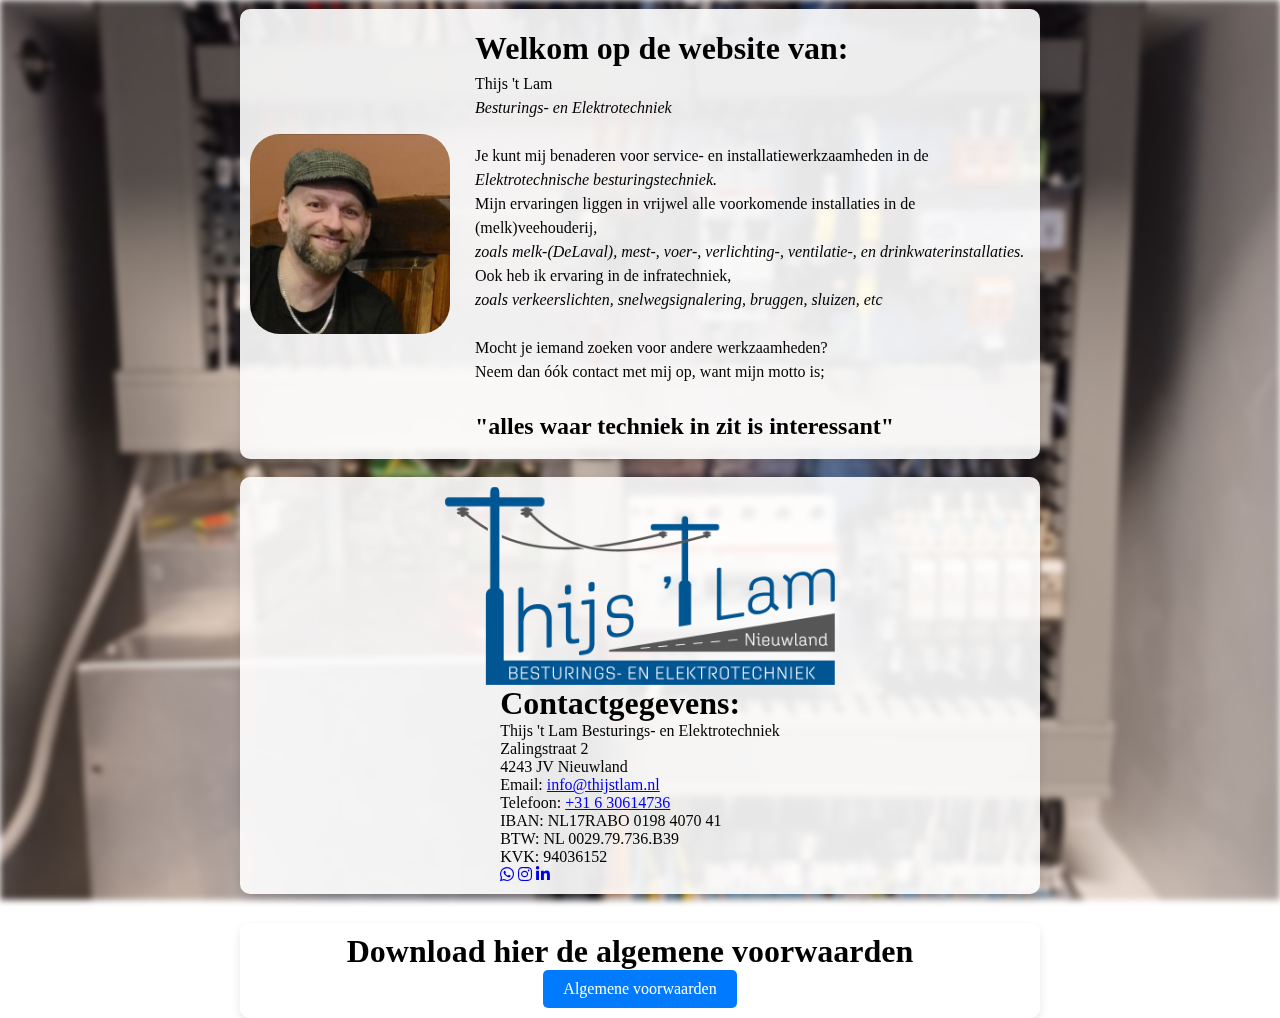
<file: index.html>
<!DOCTYPE html>
<html lang="en">
<head>
    <meta charset="UTF-8">
    <meta name="viewport" content="width=device-width, initial-scale=1.0">
    <title>Dynamic Navigation</title>
</head>
<body>
    <script>

        function getAssetURL(url){
            const origin = window.location.origin;
            let basePath = window.location.pathname;

            if (basePath.startsWith('/website')) {
                basePath = '/website';
            } else {
                basePath = '';
            }
            const fullURL = new URL(`${basePath}${url}`, origin);
            return fullURL.href;
        }
        
        function openURL(url, target = '_self') {
            const origin = window.location.origin; // Get the domain part (e.g., "http://localhost" or "http://thijstlam.nl")
            let basePath = window.location.pathname; // Get the path part (e.g., "/website" or "/")

            // Check if the basePath starts with "/website"
            if (basePath.startsWith('/website')) {
                // If so, make sure we only have "/website" and not more parts (e.g., "/website/about")
                basePath = '/website';
            } else {
                // Otherwise, assume the base path is "/"
                basePath = '';
            }

            // Create the full URL based on the origin and basePath
            const fullURL = new URL(`${basePath}${url}`, origin);

            // Open the URL in the specified target
            window.open(fullURL.href, target);
        }
        openURL("/home");
    </script>
</body>
</html>
</file>
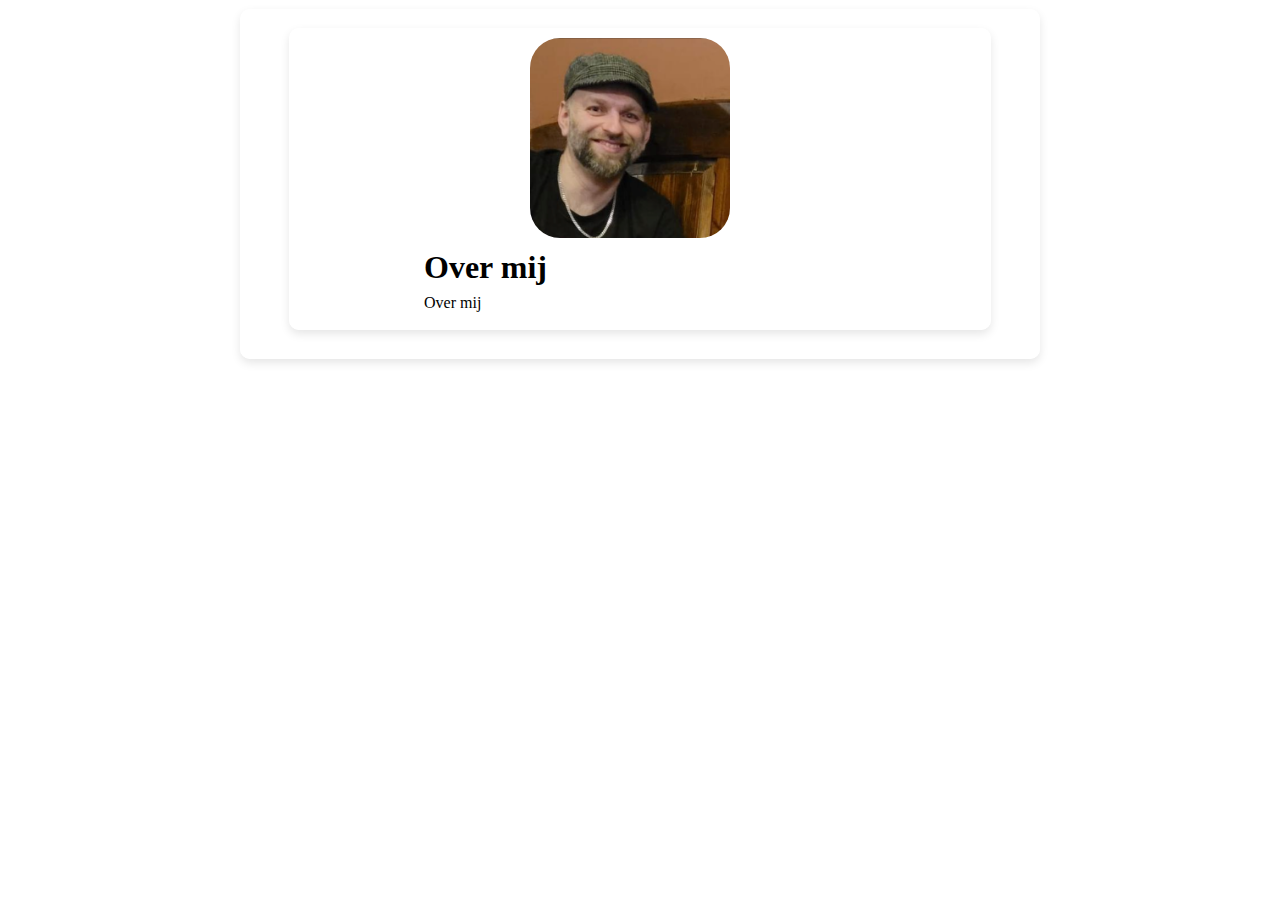
<file: about/index.html>
<!DOCTYPE html>
<html lang="en">
<head>
    <meta charset="UTF-8">
    <meta name="viewport" content="width=device-width, initial-scale=1.0">
    <title>Over mij</title>
    <link rel="stylesheet" href="../style.css">
    <link rel="stylesheet" href="https://cdnjs.cloudflare.com/ajax/libs/font-awesome/6.0.0-beta3/css/all.min.css">
</head>
<body id="Content">
    <script>
        function getAssetURL(url){
            const origin = window.location.origin;
            let basePath = window.location.pathname;

            if (basePath.startsWith('/website')) {
                basePath = '/website';
            } else {
                basePath = '';
            }
            const fullURL = new URL(`${basePath}${url}`, origin);
            return fullURL.href;
        }
        
        function openURL(url, target = '_self') {
            const origin = window.location.origin; // Get the domain part (e.g., "http://localhost" or "http://thijstlam.nl")
            let basePath = window.location.pathname; // Get the path part (e.g., "/website" or "/")

            // Check if the basePath starts with "/website"
            if (basePath.startsWith('/website')) {
                // If so, make sure we only have "/website" and not more parts (e.g., "/website/about")
                basePath = '/website';
            } else {
                // Otherwise, assume the base path is "/"
                basePath = '';
            }

            // Create the full URL based on the origin and basePath
            const fullURL = new URL(`${basePath}${url}`, origin);

            // Open the URL in the specified target
            window.open(fullURL.href, target);
        }
        
        function loadTextFile() {
            // Path to the text file (relative to the location of the HTML file)
            const filePath = getAssetURL("/about/tekstBlok1.txt");
            const filePath2 = getAssetURL("/about/tekstBlok2.txt");

            // Use fetch to get the file content
            fetch(filePath)
                .then(response => {
                    // Check if the request was successful
                    if (!response.ok) {
                        throw new Error('Network response was not ok ' + response.statusText);
                    }
                    return response.text(); // Parse the response as text
                })
                .then(htmlContent => {
                    // Use innerHTML to set the content as HTML
                    document.getElementById('file-content').innerHTML = htmlContent;
                })
                .catch(error => {
                    // Handle errors (e.g., file not found)
                    document.getElementById('file-content').textContent = 'Error loading file: ' + error.message;
                });
            fetch(filePath2)
                .then(response => {
                    // Check if the request was successful
                    if (!response.ok) {
                        throw new Error('Network response was not ok ' + response.statusText);
                    }
                    return response.text(); // Parse the response as text
                })
                .then(htmlContent => {
                    // Use innerHTML to set the content as HTML
                    document.getElementById('file-content2').innerHTML = htmlContent;
                })
                .catch(error => {
                    // Handle errors (e.g., file not found)
                    document.getElementById('file-content2').textContent = 'Error loading file: ' + error.message;
                });
        }
        // Call the function to load the text file when the page loads
        window.onload = function() {
            loadTextFile();
            var url = getAssetURL("/assets/20231110_153115.jpg");
            var styleElement = document.createElement('style');
            styleElement.textContent = `
                #Content::before {
                    background-image: url('${url}');
                }
            `;
            document.head.appendChild(styleElement);
        };
        // window.onload = loadBackgroundImage;
    </script>
    <div class="content-holder">
        <div class="content-holder row no-background full-width">
            <img class="roundImage" src="../assets/mainPic.png"/>
            <div style="padding-left: 15px;" id="file-content" class="loadedText">Loading...</div>
        </div>
        <div id="file-content2" class="loadedText">Loading...</div>
    </div>
</body>
</html>
</file>
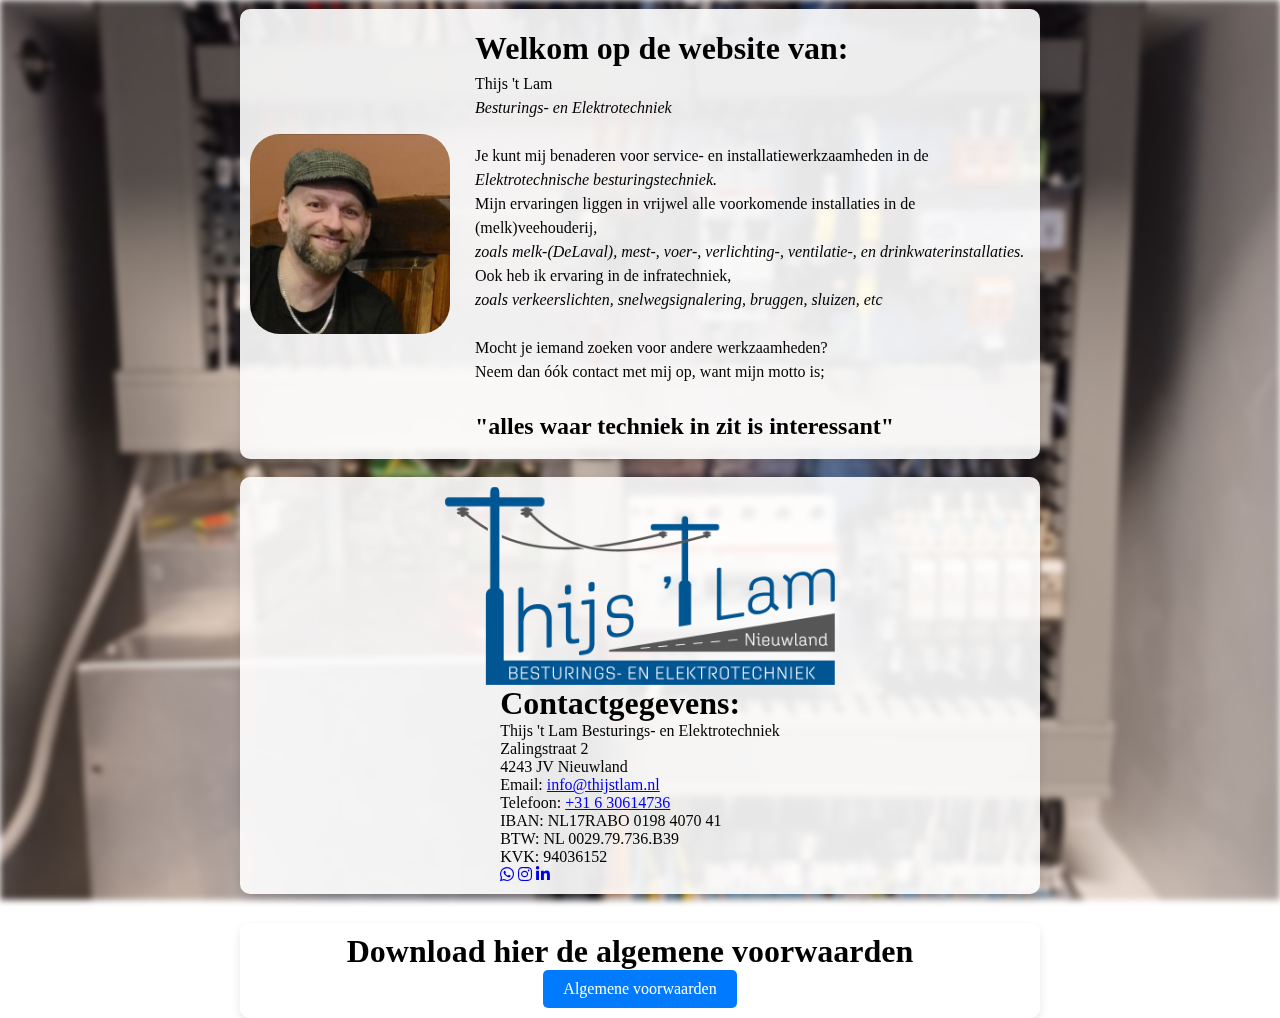
<file: home/index.html>
<!DOCTYPE html>
<html lang="en">
<head>
    <meta charset="UTF-8">
    <meta name="viewport" content="width=device-width, initial-scale=1.0">
    <title>Home</title>
    <link rel="stylesheet" href="../style.css">
    <link rel="stylesheet" href="https://cdnjs.cloudflare.com/ajax/libs/font-awesome/6.0.0-beta3/css/all.min.css">
</head>
<body>
    <div class="background-image"></div>
    <script>
        function getAssetURL(url) {
            const origin = window.location.origin;
            let basePath = window.location.pathname.startsWith('/website') ? '/website' : '';
            return new URL(`${basePath}${url}`, origin).href;
        }

        function openURL(url, target = '_self') {
            window.open(getAssetURL(url), target);
        }

        function loadTextFile() {
            const filePath = getAssetURL("/home/tekstBlok1.txt");
            fetch(filePath)
                .then(response => {
                    if (!response.ok) throw new Error('Network response was not ok ' + response.statusText);
                    return response.text();
                })
                .then(htmlContent => {
                    document.getElementById('file-content').innerHTML = htmlContent;
                })
                .catch(error => {
                    document.getElementById('file-content').textContent = 'Error loading file: ' + error.message;
                });
        }

        window.onload = function() {
            loadTextFile();
        };
    </script>
    <div class="content-holder centered">
        <div class="content-main">
            <img class="roundImage" src="../assets/mainPic.png" alt="Main Picture"/>
            <div class="loadedText" id="file-content">Loading...</div>
        </div>
    </div>
    
    <div class="content-holder centered">
        <img class="big-logo" src="../assets/Logo 3.png" width="50%" alt="Logo"/>
        <div class="contact-info-holder">
            <h1>Contactgegevens:</h1>
            <p>Thijs 't Lam Besturings- en Elektrotechniek</p>
            <p>Zalingstraat 2</p>
            <p>4243 JV Nieuwland</p>
            <p>Email: <a href="mailto:info@thijstlam.nl">info@thijstlam.nl</a></p>
            <p>Telefoon: <a href="tel:+31630614736">+31 6 30614736</a></p>
            <p>IBAN: NL17RABO 0198 4070 41</p>
            <p>BTW: NL 0029.79.736.B39</p>
            <p>KVK: 94036152</p>
            <div class="social-media-holder">
                <a class="whatsapp" href="https://wa.me/31630614736" target="_blank"><i class="fa-brands fa-whatsapp"></i></a>
                <a class="instagram" href="https://www.instagram.com/thijs.tlam/" target="_blank"><i class="fa-brands fa-instagram"></i></a>
                <a class="linkedin" href="https://nl.linkedin.com/in/thijs-t-lam-927878312" target="_blank"><i class="fa-brands fa-linkedin-in"></i></a>
            </div>
        </div>
    </div>
    
    <div class="downloads content-holder centered">
        <h1>Download hier de algemene voorwaarden</h1>
        <a download href="../assets/algemene-voorwaarden.pdf" target="_blank"><span>Algemene voorwaarden</span></a>
    </div>
    
</body>
</html>
</file>
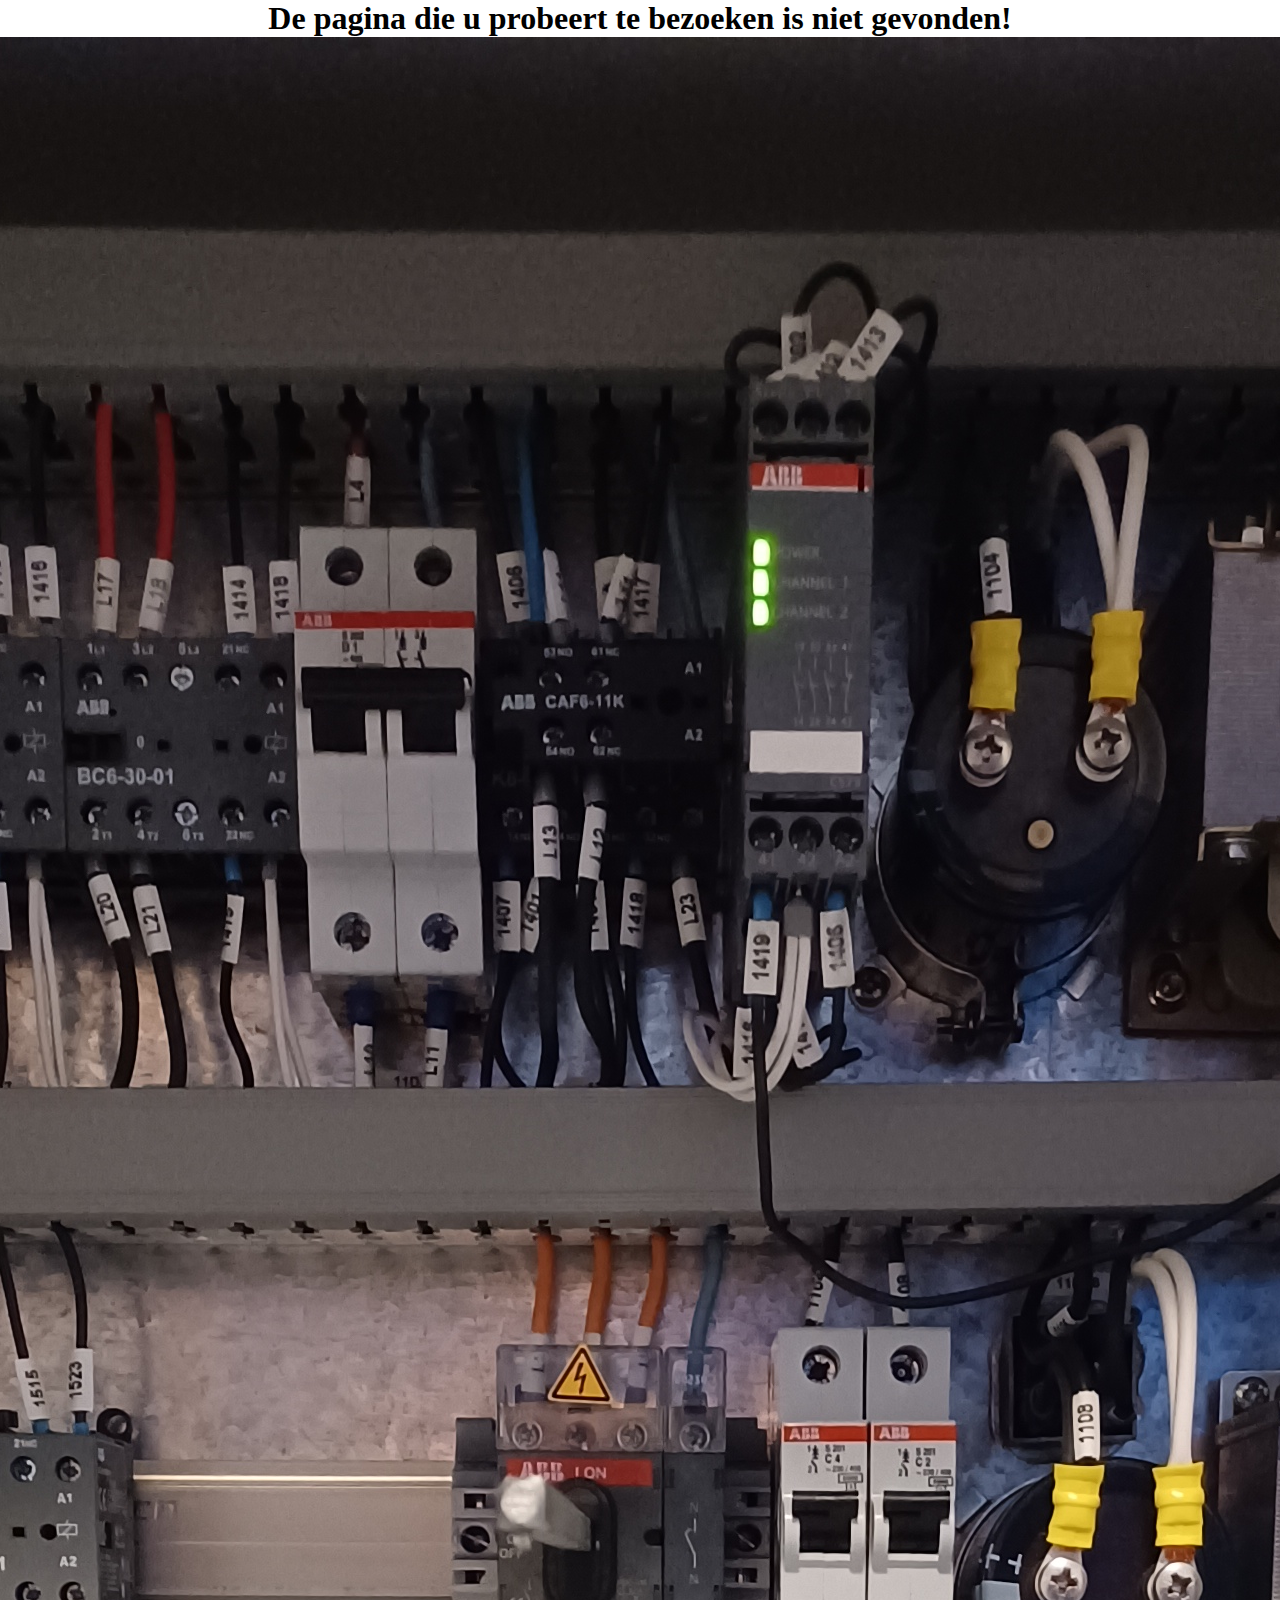
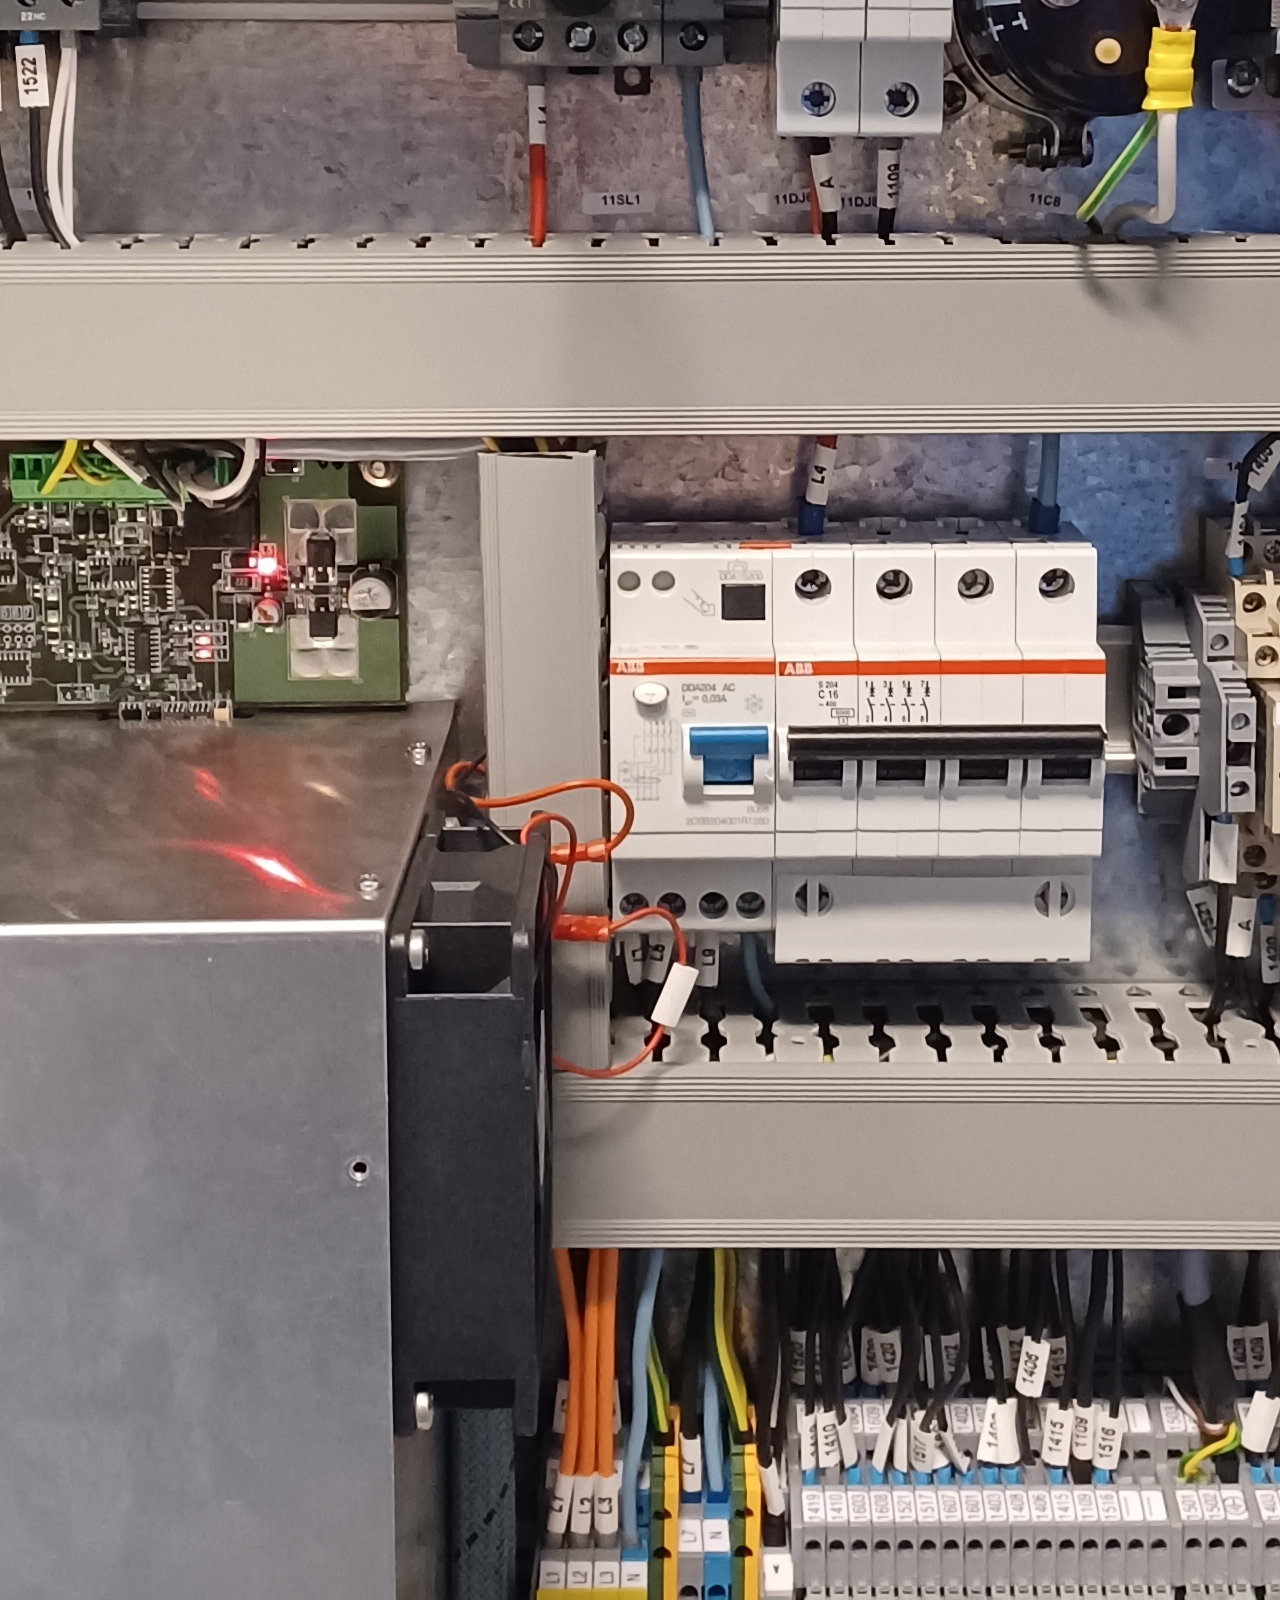
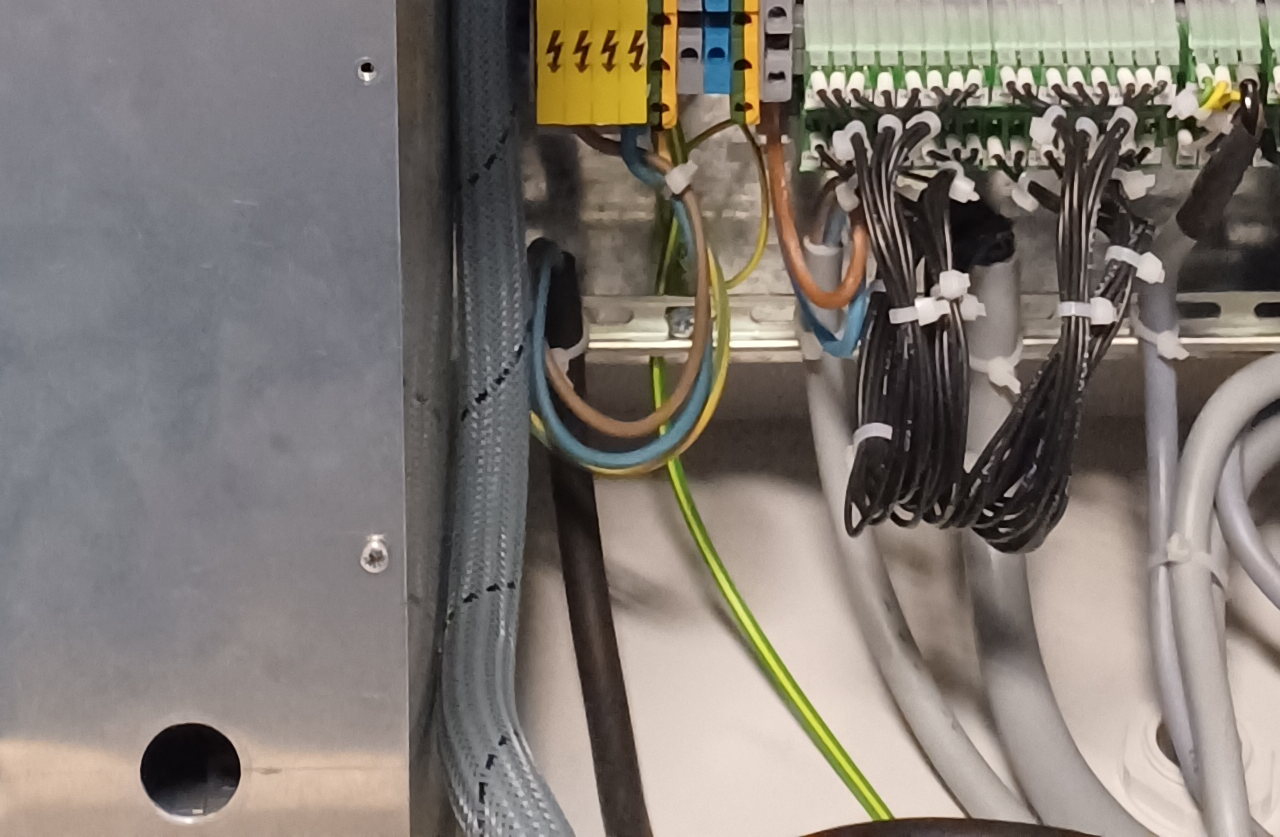
<file: 404nf.html>
<!DOCTYPE html>
<html lang="en">
<head>
    <meta charset="UTF-8">
    <meta name="viewport" content="width=device-width, initial-scale=1.0">
    <title>Pagina niet gevonden</title>
    <link rel="stylesheet" href="/style.css">
</head>
<body>
    <h1>De pagina die u probeert te bezoeken is niet gevonden!</h1>
    <img src="/assets/20231110_153115.jpg"/>
</body>
</html>
</file>
<file: style.css>
* {
    box-sizing: border-box;
    margin: 0;
    padding: 0;
}

html, body {
    height: 100%;
    width: 100%;
    display: flex;
    flex-direction: column;
    align-items: center;
}

.background-image {
    background: url('./assets/20231110_153115.jpg') no-repeat center center fixed; /* Ensure the background image is set */
    background-size: cover; /* Cover the entire background */
    position: fixed;
    width: 100%;
    height: 100%;
    z-index: -1;
    filter: blur(3px);
}

.content-holder {
    background-color: rgba(255, 255, 255, 0.9); /* More opaque */
    margin: 1vh 0; /* Reduced margin */
    padding: 10px;
    width: 90%;
    max-width: 800px; /* Reduced maximum width */
    border-radius: 10px;
    display: flex; /* Enable flexbox */
    flex-direction: column; /* Stack elements vertically */
    align-items: center;
    box-shadow: 0 4px 10px rgba(0, 0, 0, 0.1); /* Added shadow for depth */
}

.content-main {
    display: flex; /* Enable horizontal layout */
    align-items: center; /* Center items vertically */
    width: 100%; /* Full width */
}

.roundImage {
    border-radius: 30px;
    max-width: 200px; /* Set a specific max width */
    height: auto; 
    margin-right: 20px; /* Space between image and text */
}

.loadedText {
    border-radius: 10px;
    width: calc(100% - 220px); /* Take full width minus the image width */
    padding: 5px;
    line-height: 1.5;
    text-align: left; /* Align text to the left */
    max-width: 90%; /* Limit width for loaded text */
}

/* Media Query for screen sizes below 850px */
@media screen and (max-width: 650px) {
    .content-main {
        flex-direction: column; /* Stack elements vertically */
        align-items: center; /* Center items */
    }

    .roundImage {
        max-width: 80%; /* Increase image width on smaller screens */
        margin: 0 0 10px 0; /* Center image and add bottom margin */
    }

    .loadedText {
        width: 100%; /* Full width for text */
        max-width: 90%; /* Maintain some margin */
    }
}

@media screen and (max-width: 600px) {
    .content-holder {
        width: 95%; /* Slightly less than full width */
    }
    .roundImage {
        width: 100%; /* Ensure full-width on smaller screens */
    }
}

.downloads {
    display: flex; /* Enable flexbox */
    justify-content: center; /* Center content */
    align-items: center; /* Align items vertically */
    margin-top: 20px; /* Margin for spacing */
}

.downloads h1 {
    margin-right: 20px; /* Space between title and button */
}

.downloads a {
    text-decoration: none; /* Remove underline */
    background-color: #007bff; /* Button background color */
    color: white; /* Button text color */
    padding: 10px 20px; /* Padding for button */
    border-radius: 5px; /* Rounded corners */
    transition: background-color 0.3s; /* Smooth hover effect */
}

.downloads a:hover {
    background-color: #0056b3; /* Darker shade on hover */
}

/* Media Query for smaller screens */
@media screen and (max-width: 850px) {
    .downloads {
        flex-direction: column; /* Stack elements vertically */
        align-items: center; /* Center items */
    }

    .downloads h1 {
        margin-bottom: 10px; /* Add bottom margin for spacing */
        margin-right: 0; /* Remove right margin */
    }
}
</file>
